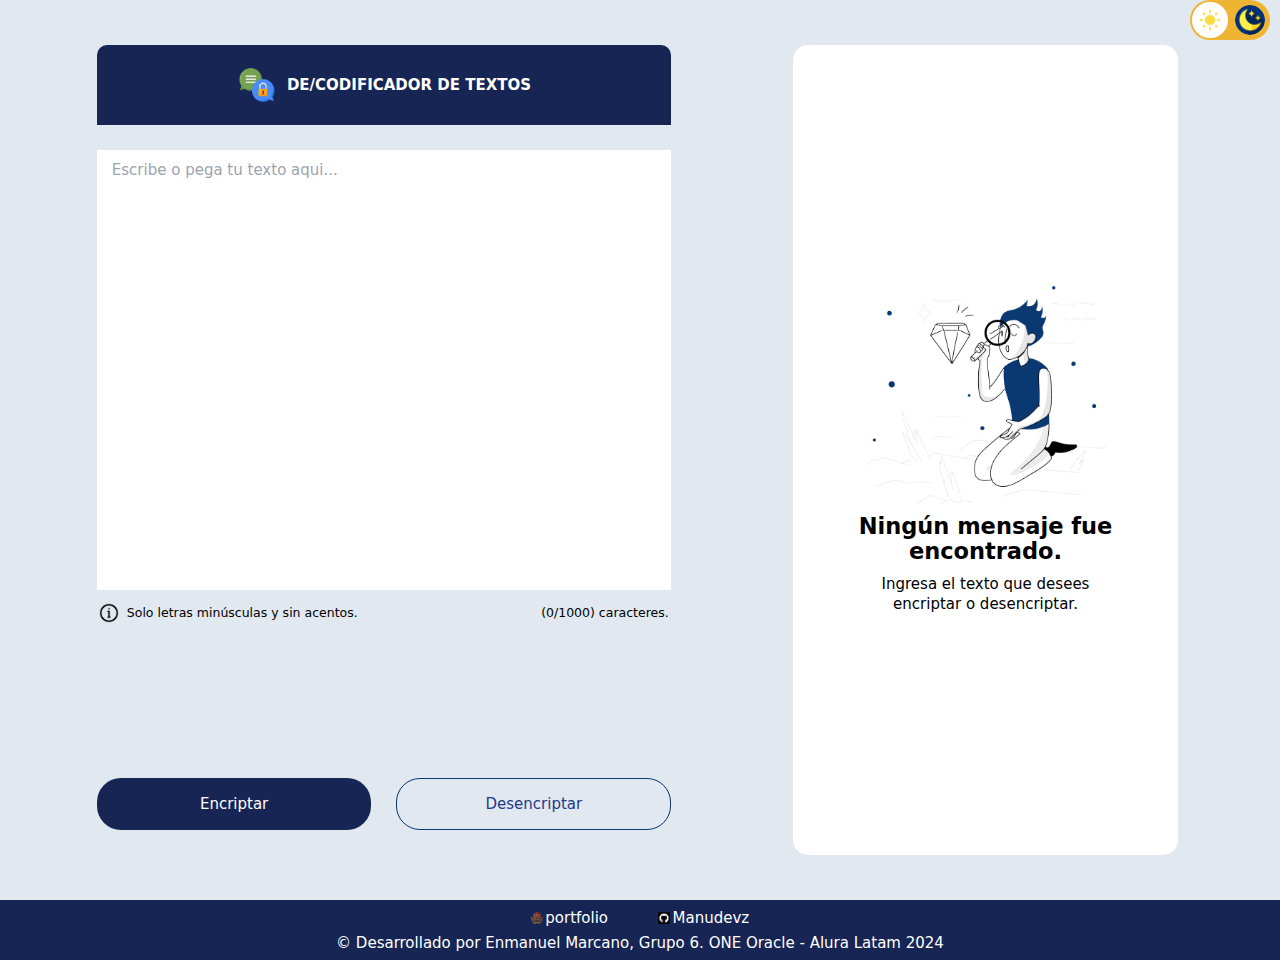
<file: index.html>
<!doctype html>
<html class="dark">

<head>
  <meta charset="UTF-8">
  <meta name="viewport" content="width=device-width, initial-scale=1.0">
  <link href="./src/output.css" rel="stylesheet">
  <meta name="referrer" content="no-referrer">
  <script src="./src/index.js" defer></script>
  <script src="./src/darktheme.js"></script>
  <link href="https://unpkg.com/boxicons@2.1.4/css/boxicons.min.css" rel="stylesheet" />
  <style>
    /* dark theme */
    .switch {
      position: absolute;
      display: inline-block;
      width: 80px;
      height: 40px;
      right: 10px;
    }

    .switch input {
      opacity: 0;
      width: 0;
      height: 0;
    }

    .slider {
      position: absolute;
      top: 0;
      left: 0;
      right: 0;
      bottom: 0;
      background-color: #f0b433;
      -webkit-transition: .4s;
      transition: .4s;
      border-radius: 20px;
    }

    .slider:before {
      position: absolute;
      content: "";
      height: 36px;
      width: 36px;
      left: 2px;
      bottom: 2px;
      background-color: rgb(255, 255, 255);
      -webkit-transition: .4s;
      transition: .4s;
      border-radius: 50%;
    }

    .left-image,
    .right-image {
      height: 30px;
      width: 30px;
      object-fit: cover;
      z-index: 10;
      border-radius: 50%;
      cursor: pointer;
    }

    .left-image {
      position: absolute;
      left: 5px;
      bottom: 5px;
    }

    .right-image {
      position: absolute;
      right: 5px;
      bottom: 5px;
    }

    input:checked+.slider {
      background-color: #292c2e;
    }

    input:focus+.slider {
      box-shadow: 0 0 1px #4d5256;
    }

    input:checked+.slider:before {
      -webkit-transform: translateX(40px);
      -ms-transform: translateX(40px);
      transform: translateX(40px);
    }
  </style>
</head>

<body class=" bg-slate-200 ">
  <header>
    <label class="switch" for="toggleSwitch">
      <img src="./src/assets/light-mode.png" alt="Left Image" class="left-image bg-white" id="leftImage">
      <input type="checkbox" id="toggleSwitch">
      <span class="slider"></span>
      <img src="./src/assets/night-mode.png" alt="Right Image" class="right-image" id="rightImage">
    </label>
  </header>
  <main class="flex flex-col md:flex-row">
    <section class="h-screen w-full md:w-3/5 px-10 flex justify-center items-center">
      <article class="w-full md:w-4/5 h90 flex flex-col items-start justify-between">
        <div class=" flex flex-col items-start w-full gap-10 h-full">
          <div
            class="text-white bg-blue-950 dark:bg-black px-10 py-8 w-full text-center text-2xl font-bold rounded-t-2xl flex items-center justify-center gap-4">
            <img src="./src/assets/datos-encriptados.png"
              alt="mensajes con candado haciendo referencia a cifrar mensaje" width="40" height="40"
              class="object-cover">
            <h2>DE/CODIFICADOR DE TEXTOS</h2>
          </div>
          <textarea id="textToManage" placeholder="Escribe o pega tu texto aqui..." maxlength="1000"
            class="self-start text-black text-2xl font-normal tracking-normal p-4 md:px-6 w-full h-3/5"></textarea>
          <div
            class="flex justify-between w-full md:px-1 items-center mt-[-12px] text-base xs:text-lg sm:text-xl font-medium gap-1">
            <div class="flex gap-3 items-center leading-0">
              <img src="./src/assets/rulesText.png" width="20" height="20"
                alt="logo amarillo de aviso de reglas para encriptar ">
              <p class="">Solo letras minúsculas y sin acentos.</p>
            </div>
            <p id="textToManageLength" class="">(0/1000) caracteres.</p>
          </div>
        </div>
        <div class="flex w-full justify-between gap-10 md:mb-10">
          <button name="encryptButton" id="encrypt-button"
            class="btn w-3/6 bg-blue-950 text-white text-2xl p-6">Encriptar</button>
          <button name="decryptButton" id="decrypt-button"
            class="btn btnBorderColor w-3/6 text-blue-900 text-2xl p-6">Desencriptar</button>
        </div>
      </article>
    </section>
    <section class="h-screen w-full md:w-2/5 px-10 justify-center md:justify-start items-center flex noTextApplied">
      <article
        class="bg-white w-full md:w-5/6 h-5/6 rounded-3xl h90 md:p-12 flex flex-col items-center justify-center gap-4">
        <img src="./src/assets/Muñeco.png" alt="personaje animado observando a lo lejos a traves de una lupa"
          class="object-cover" width="240" height="240">
        <p class="px-10 text-4xl font-bold text-center tracking-normal">Ningún mensaje fue encontrado.
        </p>
        <p class="messageText2 px-10 text-2xl font-normal tracking-normal text-center">Ingresa el texto
          que desees
          encriptar o desencriptar.</p>
      </article>
    </section>
    <section class="h-screen  w-full md:w-2/5 px-10 justify-center md:justify-start items-center hidden textApplied ">
      <article class="bg-white w-full md:w-5/6 h-5/6 rounded-3xl h90 flex flex-col items-center justify-between gap-4">
        <textarea id="textEncrypted" class="p-4 md:px-6 h-full w-full text-xl"></textarea>
        <button name="copy"
          class="btn btnBorderColor w-3/5 text-2xl p-6 mb-10 flex items-center justify-center gap-1"><i
            class="bx bx-copy-alt"></i>Copiar</button>
      </article>
    </section>
  </main>
  <footer class="h-24 bg-blue-950 dark:bg-black text-white flex justify-center items-center">
    <div class="flex flex-col items-center gap-2">
      <div class="text-xl md:text-2xl text-center flex gap-20">
        <a target="_blank" href="https://portfolio-enmanuel.vercel.app/" class="flex items-center gap-1">
          <img src="./src/assets/portfolio.png" alt="portfolio logo" width="12" height="12" class="object-cover">
          <p>portfolio</p>
        </a>
        <a target="_blank" href="https://github.com/Manudevz" class="flex items-center gap-1">
          <img src="./src/assets/github.png" alt="github logo" width="12" height="12" class="object-cover">
          <p>Manudevz</p>
        </a>
      </div>
      <p class="text-xl md:text-2xl text-center">&copy Desarrollado por Enmanuel Marcano, Grupo
        6. <a target="_blank" href="https://www.oracle.com/ar/education/oracle-next-education/"> ONE
          Oracle</a> - <a target="_blank" href="https://www.aluracursos.com/">Alura
          Latam</a>
        2024</p>
    </div>
  </footer>
</body>

</html>
</file>
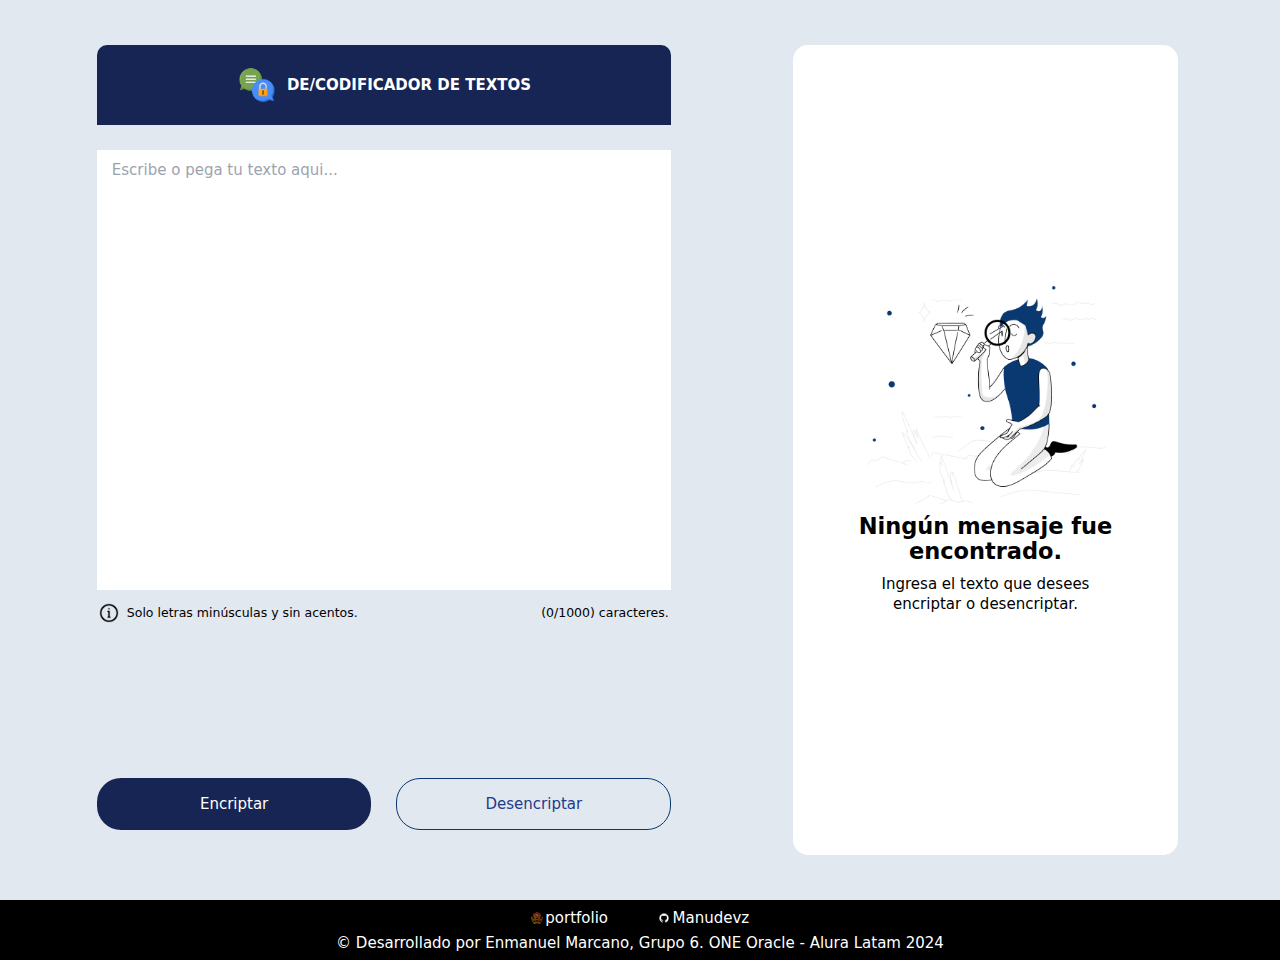
<file: src/index.html>
<!doctype html>
<html>

<head>
  <meta charset="UTF-8">
  <meta name="viewport" content="width=device-width, initial-scale=1.0">
  <link href="./output.css" rel="stylesheet">
  <meta name="referrer" content="no-referrer">
  <script src="./index.js" defer></script>
  <link href="https://unpkg.com/boxicons@2.1.4/css/boxicons.min.css" rel="stylesheet" />
</head>

<body class="bg-slate-200">
  <main class="flex flex-col md:flex-row">
    <section class="h-screen w-full md:w-3/5 px-10 flex justify-center items-center">
      <article class="w-full md:w-4/5 h90 flex flex-col items-start justify-between">
        <div class=" flex flex-col items-start w-full gap-10 h-full">
          <div
            class="text-white bg-blue-950 px-10 py-8 w-full text-center text-2xl font-bold rounded-t-2xl flex items-center justify-center gap-4">
            <img src="./assets/datos-encriptados.png" alt="mensajes con candado haciendo referencia a cifrar mensaje"
              width="40" height="40" class="object-cover">
            <h2>DE/CODIFICADOR DE TEXTOS</h2>
          </div>
          <textarea id="textToManage" placeholder="Escribe o pega tu texto aqui..." maxlength="1000"
            class="self-start text-black text-2xl font-normal tracking-normal p-4 md:px-6 w-full h-3/5"></textarea>
          <div
            class="flex justify-between w-full md:px-1 items-center mt-[-12px] text-base xs:text-lg sm:text-xl font-medium gap-1">
            <div class="flex gap-3 items-center leading-0">
              <img src="./assets/rulesText.png" width="20" height="20"
                alt="logo amarillo de aviso de reglas para encriptar ">
              <p class="">Solo letras minúsculas y sin acentos.</p>
            </div>
            <p id="textToManageLength" class="">(0/1000) caracteres.</p>
          </div>
        </div>
        <div class="flex w-full justify-between gap-10 md:mb-10">
          <button name="encryptButton" id="encrypt-button"
            class="btn w-3/6 bg-blue-950 text-white text-2xl p-6">Encriptar</button>
          <button name="decryptButton" id="decrypt-button"
            class="btn btnBorderColor w-3/6 text-blue-900 text-2xl p-6">Desencriptar</button>
        </div>
      </article>
    </section>
    <section class="h-screen w-full md:w-2/5 px-10 justify-center md:justify-start items-center flex noTextApplied">
      <article
        class="bg-white w-full md:w-5/6 h-5/6 rounded-3xl h90 md:p-12 flex flex-col items-center justify-center gap-4">
        <img src="./assets/Muñeco.png" alt="personaje animado observando a lo lejos a traves de una lupa"
          class="object-cover" width="240" height="240">
        <p class="px-10 text-4xl font-bold text-center tracking-normal">Ningún mensaje fue encontrado.
        </p>
        <p class="messageText2 px-10 text-2xl font-normal tracking-normal text-center">Ingresa el texto
          que desees
          encriptar o desencriptar.</p>
      </article>
    </section>
    <section class="h-screen  w-full md:w-2/5 px-10 justify-center md:justify-start items-center hidden textApplied ">
      <article class="bg-white w-full md:w-5/6 h-5/6 rounded-3xl h90 flex flex-col items-center justify-between gap-4">
        <textarea id="textEncrypted" class="p-4 md:px-6 h-full w-full text-xl"></textarea>
        <button name="copy"
          class="btn btnBorderColor w-3/5 text-2xl p-6 mb-10 flex items-center justify-center gap-1"><i
            class="bx bx-copy-alt"></i>Copiar</button>
      </article>
    </section>
  </main>
  <footer class="h-24 bg-black text-white flex justify-center items-center">
    <div class="flex flex-col items-center gap-2">
      <div class="text-xl md:text-2xl text-center flex gap-20">
        <a target="_blank" href="https://portfolio-enmanuel.vercel.app/" class="flex items-center gap-1">
          <img src="./assets/portfolio.png" alt="portfolio logo" width="12" height="12" class="object-cover">
          <p>portfolio</p>
        </a>
        <a target="_blank" href="https://github.com/Manudevz" class="flex items-center gap-1">
          <img src="./assets/github.png" alt="github logo" width="12" height="12" class="object-cover">
          <p>Manudevz</p>
        </a>
      </div>
      <p class="text-xl md:text-2xl text-center">&copy Desarrollado por Enmanuel Marcano, Grupo
        6. <a target="_blank" href="https://www.oracle.com/ar/education/oracle-next-education/"> ONE
          Oracle</a> - <a target="_blank" href="https://www.aluracursos.com/">Alura
          Latam</a>
        2024</p>
    </div>
  </footer>
</body>

</html>
</file>
<file: src/output.css>
/*
! tailwindcss v3.4.1 | MIT License | https://tailwindcss.com
*/

/*
1. Prevent padding and border from affecting element width. (https://github.com/mozdevs/cssremedy/issues/4)
2. Allow adding a border to an element by just adding a border-width. (https://github.com/tailwindcss/tailwindcss/pull/116)
*/

*,
::before,
::after {
	box-sizing: border-box;
	/* 1 */
	border-width: 0;
	/* 2 */
	border-style: solid;
	/* 2 */
	border-color: #e5e7eb;
	/* 2 */
}

::before,
::after {
	--tw-content: "";
}

/*
1. Use a consistent sensible line-height in all browsers.
2. Prevent adjustments of font size after orientation changes in iOS.
3. Use a more readable tab size.
4. Use the user's configured `sans` font-family by default.
5. Use the user's configured `sans` font-feature-settings by default.
6. Use the user's configured `sans` font-variation-settings by default.
7. Disable tap highlights on iOS
*/

html,
:host {
	line-height: 1.5;
	/* 1 */
	-webkit-text-size-adjust: 100%;
	/* 2 */
	-moz-tab-size: 4;
	/* 3 */
	-o-tab-size: 4;
	tab-size: 4;
	/* 3 */
	font-family: ui-sans-serif, system-ui, sans-serif, "Apple Color Emoji",
		"Segoe UI Emoji", "Segoe UI Symbol", "Noto Color Emoji";
	/* 4 */
	font-feature-settings: normal;
	/* 5 */
	font-variation-settings: normal;
	/* 6 */
	-webkit-tap-highlight-color: transparent;
	/* 7 */
}

/*
1. Remove the margin in all browsers.
2. Inherit line-height from `html` so users can set them as a class directly on the `html` element.
*/

body {
	margin: 0;
	/* 1 */
	line-height: inherit;
	/* 2 */
}

/*
1. Add the correct height in Firefox.
2. Correct the inheritance of border color in Firefox. (https://bugzilla.mozilla.org/show_bug.cgi?id=190655)
3. Ensure horizontal rules are visible by default.
*/

hr {
	height: 0;
	/* 1 */
	color: inherit;
	/* 2 */
	border-top-width: 1px;
	/* 3 */
}

/*
Add the correct text decoration in Chrome, Edge, and Safari.
*/

abbr:where([title]) {
	-webkit-text-decoration: underline dotted;
	text-decoration: underline dotted;
}

/*
Remove the default font size and weight for headings.
*/

h1,
h2,
h3,
h4,
h5,
h6 {
	font-size: inherit;
	font-weight: inherit;
}

/*
Reset links to optimize for opt-in styling instead of opt-out.
*/

a {
	color: inherit;
	text-decoration: inherit;
}

/*
Add the correct font weight in Edge and Safari.
*/

b,
strong {
	font-weight: bolder;
}

/*
1. Use the user's configured `mono` font-family by default.
2. Use the user's configured `mono` font-feature-settings by default.
3. Use the user's configured `mono` font-variation-settings by default.
4. Correct the odd `em` font sizing in all browsers.
*/

code,
kbd,
samp,
pre {
	font-family: ui-monospace, SFMono-Regular, Menlo, Monaco, Consolas,
		"Liberation Mono", "Courier New", monospace;
	/* 1 */
	font-feature-settings: normal;
	/* 2 */
	font-variation-settings: normal;
	/* 3 */
	font-size: 1em;
	/* 4 */
}

/*
Add the correct font size in all browsers.
*/

small {
	font-size: 80%;
}

/*
Prevent `sub` and `sup` elements from affecting the line height in all browsers.
*/

sub,
sup {
	font-size: 75%;
	line-height: 0;
	position: relative;
	vertical-align: baseline;
}

sub {
	bottom: -0.25em;
}

sup {
	top: -0.5em;
}

/*
1. Remove text indentation from table contents in Chrome and Safari. (https://bugs.chromium.org/p/chromium/issues/detail?id=999088, https://bugs.webkit.org/show_bug.cgi?id=201297)
2. Correct table border color inheritance in all Chrome and Safari. (https://bugs.chromium.org/p/chromium/issues/detail?id=935729, https://bugs.webkit.org/show_bug.cgi?id=195016)
3. Remove gaps between table borders by default.
*/

table {
	text-indent: 0;
	/* 1 */
	border-color: inherit;
	/* 2 */
	border-collapse: collapse;
	/* 3 */
}

/*
1. Change the font styles in all browsers.
2. Remove the margin in Firefox and Safari.
3. Remove default padding in all browsers.
*/

button,
input,
optgroup,
select,
textarea {
	font-family: inherit;
	/* 1 */
	font-feature-settings: inherit;
	/* 1 */
	font-variation-settings: inherit;
	/* 1 */
	font-size: 100%;
	/* 1 */
	font-weight: inherit;
	/* 1 */
	line-height: inherit;
	/* 1 */
	color: inherit;
	/* 1 */
	margin: 0;
	/* 2 */
	padding: 0;
	/* 3 */
}

/*
Remove the inheritance of text transform in Edge and Firefox.
*/

button,
select {
	text-transform: none;
}

/*
1. Correct the inability to style clickable types in iOS and Safari.
2. Remove default button styles.
*/

button,
[type="button"],
[type="reset"],
[type="submit"] {
	-webkit-appearance: button;
	/* 1 */
	background-color: transparent;
	/* 2 */
	background-image: none;
	/* 2 */
}

/*
Use the modern Firefox focus style for all focusable elements.
*/

:-moz-focusring {
	outline: auto;
}

/*
Remove the additional `:invalid` styles in Firefox. (https://github.com/mozilla/gecko-dev/blob/2f9eacd9d3d995c937b4251a5557d95d494c9be1/layout/style/res/forms.css#L728-L737)
*/

:-moz-ui-invalid {
	box-shadow: none;
}

/*
Add the correct vertical alignment in Chrome and Firefox.
*/

progress {
	vertical-align: baseline;
}

/*
Correct the cursor style of increment and decrement buttons in Safari.
*/

::-webkit-inner-spin-button,
::-webkit-outer-spin-button {
	height: auto;
}

/*
1. Correct the odd appearance in Chrome and Safari.
2. Correct the outline style in Safari.
*/

[type="search"] {
	-webkit-appearance: textfield;
	/* 1 */
	outline-offset: -2px;
	/* 2 */
}

/*
Remove the inner padding in Chrome and Safari on macOS.
*/

::-webkit-search-decoration {
	-webkit-appearance: none;
}

/*
1. Correct the inability to style clickable types in iOS and Safari.
2. Change font properties to `inherit` in Safari.
*/

::-webkit-file-upload-button {
	-webkit-appearance: button;
	/* 1 */
	font: inherit;
	/* 2 */
}

/*
Add the correct display in Chrome and Safari.
*/

summary {
	display: list-item;
}

/*
Removes the default spacing and border for appropriate elements.
*/

blockquote,
dl,
dd,
h1,
h2,
h3,
h4,
h5,
h6,
hr,
figure,
p,
pre {
	margin: 0;
}

fieldset {
	margin: 0;
	padding: 0;
}

legend {
	padding: 0;
}

ol,
ul,
menu {
	list-style: none;
	margin: 0;
	padding: 0;
}

/*
Reset default styling for dialogs.
*/

dialog {
	padding: 0;
}

/*
Prevent resizing textareas horizontally by default.
*/

textarea {
	resize: vertical;
}

/*
1. Reset the default placeholder opacity in Firefox. (https://github.com/tailwindlabs/tailwindcss/issues/3300)
2. Set the default placeholder color to the user's configured gray 400 color.
*/

input::-moz-placeholder,
textarea::-moz-placeholder {
	opacity: 1;
	/* 1 */
	color: #9ca3af;
	/* 2 */
}

input::placeholder,
textarea::placeholder {
	opacity: 1;
	/* 1 */
	color: #9ca3af;
	/* 2 */
}

/*
Set the default cursor for buttons.
*/

button,
[role="button"] {
	cursor: pointer;
}

/*
Make sure disabled buttons don't get the pointer cursor.
*/

:disabled {
	cursor: default;
}

/*
1. Make replaced elements `display: block` by default. (https://github.com/mozdevs/cssremedy/issues/14)
2. Add `vertical-align: middle` to align replaced elements more sensibly by default. (https://github.com/jensimmons/cssremedy/issues/14#issuecomment-634934210)
   This can trigger a poorly considered lint error in some tools but is included by design.
*/

img,
svg,
video,
canvas,
audio,
iframe,
embed,
object {
	display: block;
	/* 1 */
	vertical-align: middle;
	/* 2 */
}

/*
Constrain images and videos to the parent width and preserve their intrinsic aspect ratio. (https://github.com/mozdevs/cssremedy/issues/14)
*/

img,
video {
	max-width: 100%;
	height: auto;
}

/* Make elements with the HTML hidden attribute stay hidden by default */

[hidden] {
	display: none;
}

*,
::before,
::after {
	--tw-border-spacing-x: 0;
	--tw-border-spacing-y: 0;
	--tw-translate-x: 0;
	--tw-translate-y: 0;
	--tw-rotate: 0;
	--tw-skew-x: 0;
	--tw-skew-y: 0;
	--tw-scale-x: 1;
	--tw-scale-y: 1;
	--tw-pan-x: ;
	--tw-pan-y: ;
	--tw-pinch-zoom: ;
	--tw-scroll-snap-strictness: proximity;
	--tw-gradient-from-position: ;
	--tw-gradient-via-position: ;
	--tw-gradient-to-position: ;
	--tw-ordinal: ;
	--tw-slashed-zero: ;
	--tw-numeric-figure: ;
	--tw-numeric-spacing: ;
	--tw-numeric-fraction: ;
	--tw-ring-inset: ;
	--tw-ring-offset-width: 0px;
	--tw-ring-offset-color: #fff;
	--tw-ring-color: rgb(59 130 246 / 0.5);
	--tw-ring-offset-shadow: 0 0 #0000;
	--tw-ring-shadow: 0 0 #0000;
	--tw-shadow: 0 0 #0000;
	--tw-shadow-colored: 0 0 #0000;
	--tw-blur: ;
	--tw-brightness: ;
	--tw-contrast: ;
	--tw-grayscale: ;
	--tw-hue-rotate: ;
	--tw-invert: ;
	--tw-saturate: ;
	--tw-sepia: ;
	--tw-drop-shadow: ;
	--tw-backdrop-blur: ;
	--tw-backdrop-brightness: ;
	--tw-backdrop-contrast: ;
	--tw-backdrop-grayscale: ;
	--tw-backdrop-hue-rotate: ;
	--tw-backdrop-invert: ;
	--tw-backdrop-opacity: ;
	--tw-backdrop-saturate: ;
	--tw-backdrop-sepia: ;
}

::backdrop {
	--tw-border-spacing-x: 0;
	--tw-border-spacing-y: 0;
	--tw-translate-x: 0;
	--tw-translate-y: 0;
	--tw-rotate: 0;
	--tw-skew-x: 0;
	--tw-skew-y: 0;
	--tw-scale-x: 1;
	--tw-scale-y: 1;
	--tw-pan-x: ;
	--tw-pan-y: ;
	--tw-pinch-zoom: ;
	--tw-scroll-snap-strictness: proximity;
	--tw-gradient-from-position: ;
	--tw-gradient-via-position: ;
	--tw-gradient-to-position: ;
	--tw-ordinal: ;
	--tw-slashed-zero: ;
	--tw-numeric-figure: ;
	--tw-numeric-spacing: ;
	--tw-numeric-fraction: ;
	--tw-ring-inset: ;
	--tw-ring-offset-width: 0px;
	--tw-ring-offset-color: #fff;
	--tw-ring-color: rgb(59 130 246 / 0.5);
	--tw-ring-offset-shadow: 0 0 #0000;
	--tw-ring-shadow: 0 0 #0000;
	--tw-shadow: 0 0 #0000;
	--tw-shadow-colored: 0 0 #0000;
	--tw-blur: ;
	--tw-brightness: ;
	--tw-contrast: ;
	--tw-grayscale: ;
	--tw-hue-rotate: ;
	--tw-invert: ;
	--tw-saturate: ;
	--tw-sepia: ;
	--tw-drop-shadow: ;
	--tw-backdrop-blur: ;
	--tw-backdrop-brightness: ;
	--tw-backdrop-contrast: ;
	--tw-backdrop-grayscale: ;
	--tw-backdrop-hue-rotate: ;
	--tw-backdrop-invert: ;
	--tw-backdrop-opacity: ;
	--tw-backdrop-saturate: ;
	--tw-backdrop-sepia: ;
}

.mb-10 {
	margin-bottom: 2.5rem;
}

.mt-\[-12px\] {
	margin-top: -12px;
}

.flex {
	display: flex;
}

.hidden {
	display: none;
}

.h-24 {
	height: 6rem;
}

.h-3\/5 {
	height: 60%;
}

.h-5\/6 {
	height: 83.333333%;
}

.h-full {
	height: 100%;
}

.h-screen {
	height: 100vh;
}

.w-3\/5 {
	width: 60%;
}

.w-3\/6 {
	width: 50%;
}

.w-full {
	width: 100%;
}

.flex-col {
	flex-direction: column;
}

.items-start {
	align-items: flex-start;
}

.items-center {
	align-items: center;
}

.justify-center {
	justify-content: center;
}

.justify-between {
	justify-content: space-between;
}

.gap-1 {
	gap: 0.25rem;
}

.gap-10 {
	gap: 2.5rem;
}

.gap-2 {
	gap: 0.5rem;
}

.gap-20 {
	gap: 5rem;
}

.gap-3 {
	gap: 0.75rem;
}

.gap-4 {
	gap: 1rem;
}

.self-start {
	align-self: flex-start;
}

.rounded-3xl {
	border-radius: 1.5rem;
}

.rounded-t-2xl {
	border-top-left-radius: 1rem;
	border-top-right-radius: 1rem;
}

.bg-black {
	--tw-bg-opacity: 1;
	background-color: rgb(0 0 0 / var(--tw-bg-opacity));
}

.bg-blue-950 {
	--tw-bg-opacity: 1;
	background-color: rgb(23 37 84 / var(--tw-bg-opacity));
}

.bg-slate-200 {
	--tw-bg-opacity: 1;
	background-color: rgb(226 232 240 / var(--tw-bg-opacity));
}

.bg-white {
	--tw-bg-opacity: 1;
	background-color: rgb(255 255 255 / var(--tw-bg-opacity));
}

.object-cover {
	-o-object-fit: cover;
	object-fit: cover;
}

.p-4 {
	padding: 1rem;
}

.p-6 {
	padding: 1.5rem;
}

.px-10 {
	padding-left: 2.5rem;
	padding-right: 2.5rem;
}

.py-8 {
	padding-top: 2rem;
	padding-bottom: 2rem;
}

.text-center {
	text-align: center;
}

.text-2xl {
	font-size: 1.5rem;
	line-height: 2rem;
}

.text-4xl {
	font-size: 2.25rem;
	line-height: 2.5rem;
}

.text-base {
	font-size: 1rem;
	line-height: 1.5rem;
}

.text-xl {
	font-size: 1.25rem;
	line-height: 1.75rem;
}

.font-bold {
	font-weight: 700;
}

.font-medium {
	font-weight: 500;
}

.font-normal {
	font-weight: 400;
}

.tracking-normal {
	letter-spacing: 0em;
}

.text-black {
	--tw-text-opacity: 1;
	color: rgb(0 0 0 / var(--tw-text-opacity));
}

.text-blue-900 {
	--tw-text-opacity: 1;
	color: rgb(30 58 138 / var(--tw-text-opacity));
}

.text-red-500 {
	--tw-text-opacity: 1;
	color: rgb(239 68 68 / var(--tw-text-opacity));
}

.text-white {
	--tw-text-opacity: 1;
	color: rgb(255 255 255 / var(--tw-text-opacity));
}

:root {
	--text-white: #fff;
}

* {
	margin: 0;
	padding: 0;
	box-sizing: border-box;
}

html {
	font-size: 10px;
}

button:hover {
	opacity: 0.9;
}

textarea {
	resize: none;
}

/* For WebKit (Chrome, Safari) */

textarea::-webkit-scrollbar {
	width: 10px;
	/* Set the width of the scrollbar */
}

textarea::-webkit-scrollbar-thumb {
	background-color: #001f3f;
	/* Color of the scrollbar thumb */
}

textarea::-webkit-scrollbar-track {
	background-color: #e5e5e5;
	/* Replace with the color you want */
}

/* For Firefox */

textarea {
	scrollbar-color: #001f3f#e5e5e5;
	/* Replace with the color you want */
}

.h90 {
	height: 90%;
}

.btn {
	border-radius: 2.4rem;
	font-weight: 400;
	letter-spacing: 0em;
	text-align: center;
}

.btnBorderColor {
	border: 1px solid #0a3871;
}

.span-icon {
	gap: 0.5rem;
}

.span-icon i {
	color: var(--color-msj);
	font-size: 1.4rem;
}

.text-icon {
	gap: var(--gap);
}

.text-icon i {
	font-size: var(--font);
	color: var(--color-icon);
}

/* pagina */

@keyframes toast {
	0%,
	100% {
		left: -100%;
	}

	15%,
	80% {
		left: 5%;
	}
}

@keyframes bar {
	0% {
		width: 0;
	}

	100% {
		width: 100%;
	}
}

.alert {
	animation: toast 4s forwards;
	position: fixed;
	left: -100%;
	top: 20rem;
	background-color: var(--text-white);
	box-shadow: 2px 2px 5px 1px #81818150;
	border-radius: 0.1rem;
	overflow: hidden;
	font-size: 0.9rem;
}

.alert-container {
	width: 100%;
	height: 100%;
	padding: 0.8rem 1rem;
	gap: 1rem;
}

.alert-container button {
	background-color: transparent;
	color: var(--text-grey);
	font-size: 1.5rem;
	padding: 0;
	border-radius: 0;
}

.alert-container button i {
	padding: 0;
}

.alert-container::after {
	position: absolute;
	content: "a";
	width: 0;
	height: 0.3rem;
	background-color: var(--color-msj);
	bottom: 0;
	left: 0;
	animation: bar 2s 1s both;
}

@media (min-width: 475px) {
	.xs\:text-lg {
		font-size: 1.125rem;
		line-height: 1.75rem;
	}
}

@media (min-width: 640px) {
	.sm\:text-xl {
		font-size: 1.25rem;
		line-height: 1.75rem;
	}
}

@media (min-width: 768px) {
	.md\:mb-10 {
		margin-bottom: 2.5rem;
	}

	.md\:w-2\/5 {
		width: 40%;
	}

	.md\:w-3\/5 {
		width: 60%;
	}

	.md\:w-4\/5 {
		width: 80%;
	}

	.md\:w-5\/6 {
		width: 83.333333%;
	}

	.md\:flex-row {
		flex-direction: row;
	}

	.md\:justify-start {
		justify-content: flex-start;
	}

	.md\:p-12 {
		padding: 3rem;
	}

	.md\:px-1 {
		padding-left: 0.25rem;
		padding-right: 0.25rem;
	}

	.md\:px-6 {
		padding-left: 1.5rem;
		padding-right: 1.5rem;
	}

	.md\:text-2xl {
		font-size: 1.5rem;
		line-height: 2rem;
	}
}
</file>
